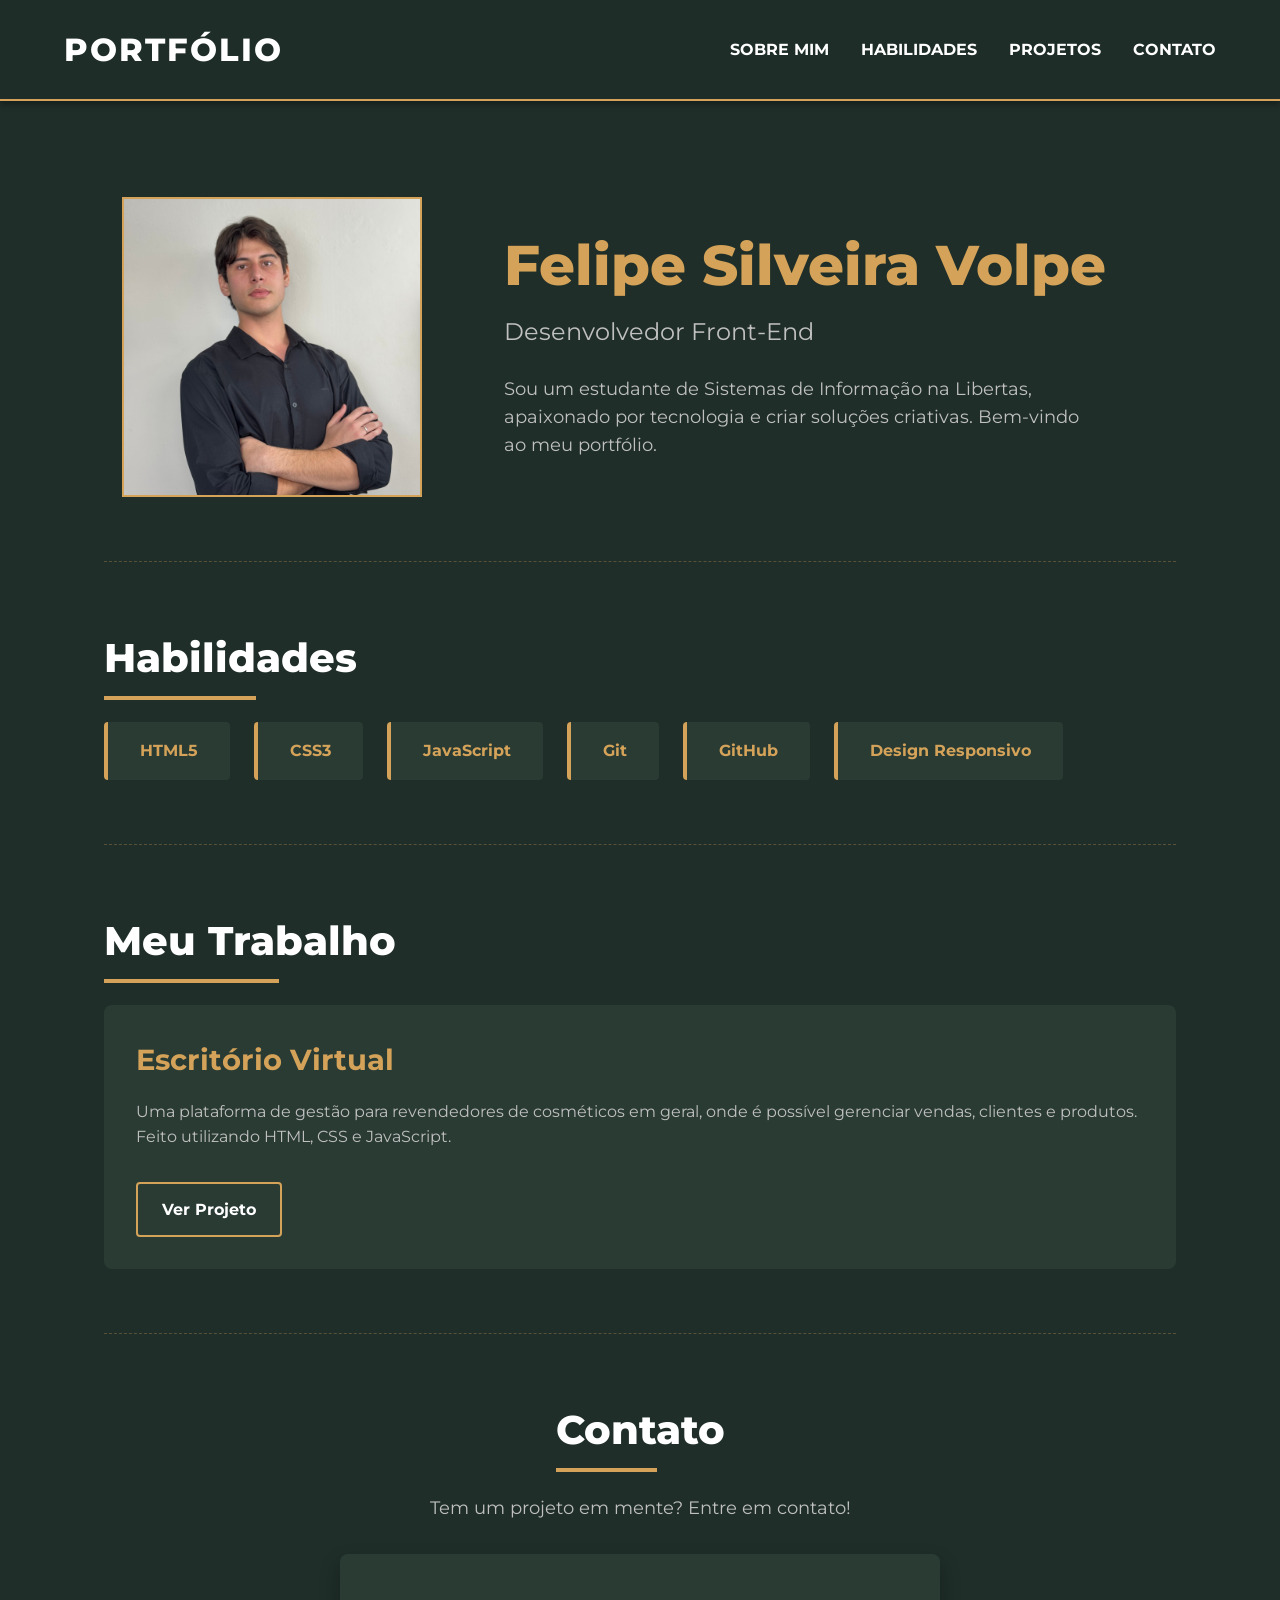
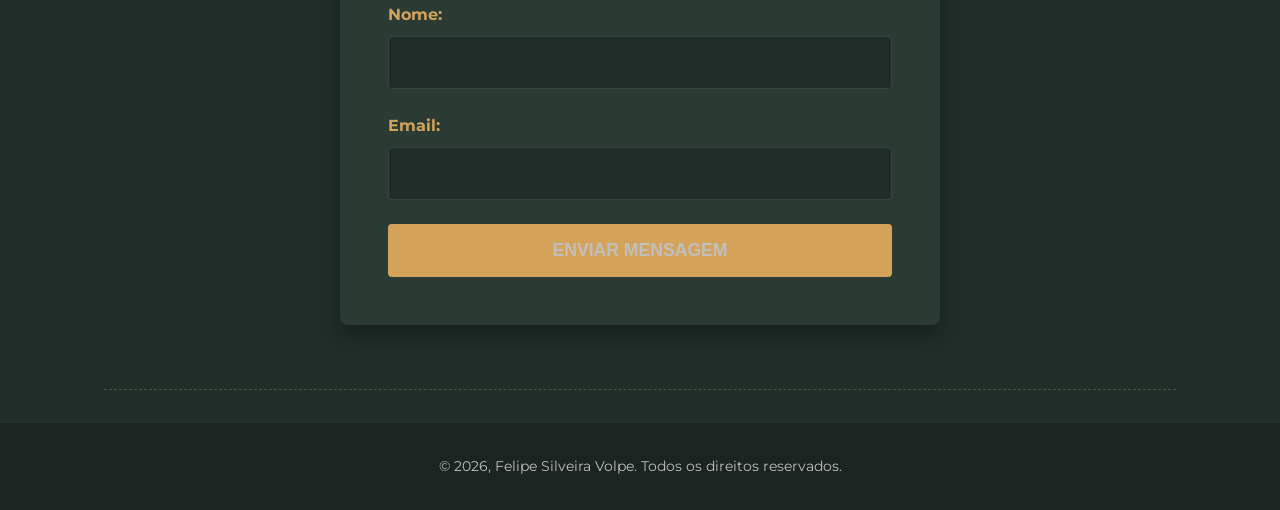
<file: index.html>
<!DOCTYPE html>
<html lang="pt-br">
<head>
    <meta charset="UTF-8">
    <meta name="viewport" content="width=device-width, initial-scale=1.0">
    <title>Portfólio</title>
    <link href="https://fonts.googleapis.com/css2?family=Montserrat:wght@400;700;800&display=swap" rel="stylesheet">
    <link rel="stylesheet" href="style.css">
    <script src="script.js" defer></script>
</head>
<body>
    <header class="cabecalhoPrincipal navegacaoFixa">
        <div class="logoPortifolio">PORTFÓLIO</div>
        <nav class="menuNavegacao">
            <a href="#sobre" class="linkNavegacao">Sobre mim</a>
            <a href="#habilidades" class="linkNavegacao">Habilidades</a>
            <a href="#projetos" class="linkNavegacao">Projetos</a>
            <a href="#contato" class="linkNavegacao">Contato</a>
        </nav>
    </header>

    <main class="conteudoPrincipal">
        <section id="sobre" class="secaoSobreMim">
            <div class="espacoFotoPerfil">
                <div class="molduraFoto">
                    <img src="foto.jpg" alt="Felipe Silveira Volpe" class="fotoPerfil">
                </div>
            </div>
            <div class="textoApresentacao">
                <h1 class="tituloApresentacao"><span class="destaqueTexto">Felipe Silveira Volpe</span></h1>
                <h2 class="subtituloApresentacao">Desenvolvedor Front-End</h2>
                <p class="paragrafoApresentacao">Sou um estudante de Sistemas de Informação na Libertas, apaixonado por tecnologia e criar soluções criativas. Bem-vindo ao meu portfólio.</p>
            </div>
        </section>

        <section id="habilidades" class="secaoHabilidades">
            <h2 class="tituloSecao">Habilidades</h2>
            <ul class="listaHabilidades">
                <li class="itemHabilidade">HTML5</li>
                <li class="itemHabilidade">CSS3</li>
                <li class="itemHabilidade">JavaScript</li>
                <li class="itemHabilidade">Git</li>
                <li class="itemHabilidade">GitHub</li>
                <li class="itemHabilidade">Design Responsivo</li>
            </ul>
        </section>

        <section id="projetos" class="secaoProjetos">
            <h2 class="tituloSecao">Meu Trabalho</h2>
            <div class="containerProjetos">
                <div class="cartaoProjeto">
                    <h3 class="tituloProjeto">Escritório Virtual</h3>
                    <p class="descricaoProjeto">Uma plataforma de gestão para revendedores de cosméticos em geral, onde é possível gerenciar vendas, clientes e produtos. Feito utilizando HTML, CSS e JavaScript.</p>
                    <a href="https://escritorio.upvendas.app" target="_blank" class="linkProjeto">Ver Projeto</a>
                </div>
            </div>
        </section>

        <section id="contato" class="secaoContato">
            <h2 class="tituloSecao">Contato</h2>
            <p class="textoContato">Tem um projeto em mente? Entre em contato!</p>
            <form class="formularioContato" id="formularioContatoId">
                <div class="grupoFormulario">
                    <label for="nome" class="rotuloFormulario">Nome:</label>
                    <input type="text" id="nome" name="nome" class="campoFormulario" required>
                </div>
                <div class="grupoFormulario">
                    <label for="email" class="rotuloFormulario">Email:</label>
                    <input type="email" id="email" name="email" class="campoFormulario" required>
                </div>
                <button type="submit" class="botaoEnviar">Enviar Mensagem</button>
            </form>
            <div id="mensagemConfirmacaoId" class="mensagemConfirmacao"></div>
        </section>
    </main>

    <footer class="rodapePrincipal">
        <p class="textoRodape">&copy; 2026, Felipe Silveira Volpe. Todos os direitos reservados.</p>
    </footer>
</body>
</html>
</file>
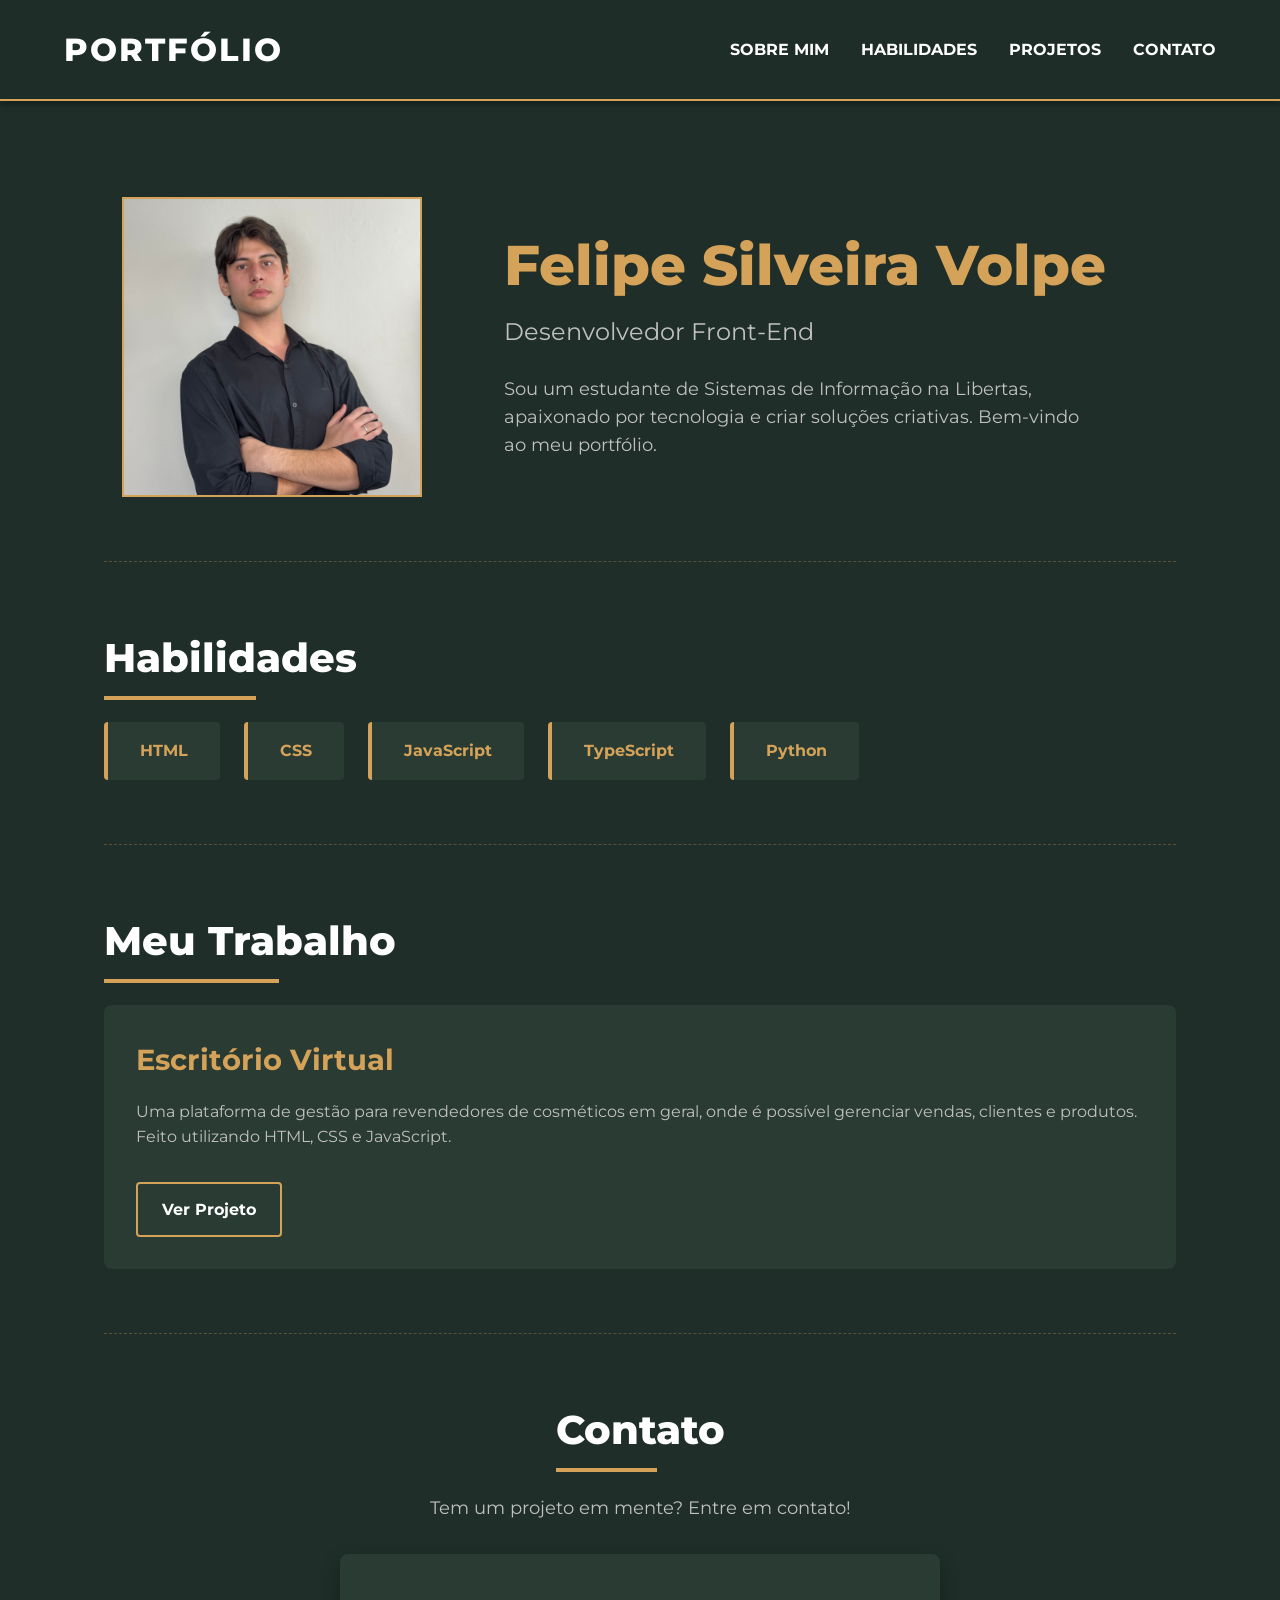
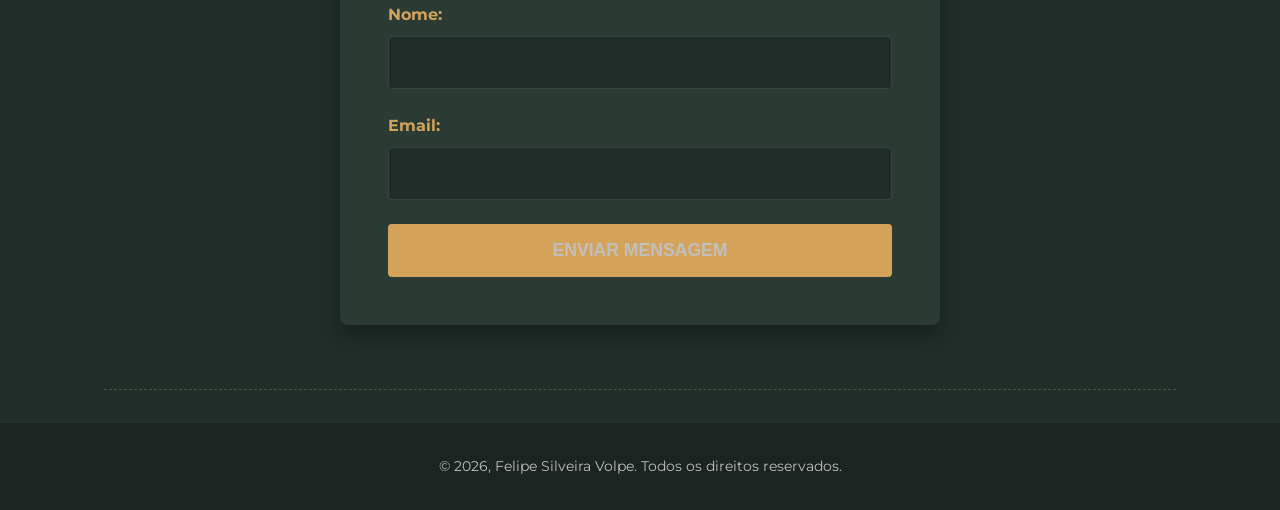
<file: trabalho_1obim/index.html>
<!DOCTYPE html>
<html lang="pt-br">

<head>
    <meta charset="UTF-8">
    <meta name="viewport" content="width=device-width, initial-scale=1.0">
    <title>Portfólio</title>
    <link href="https://fonts.googleapis.com/css2?family=Montserrat:wght@400;700;800&display=swap" rel="stylesheet">
    <link rel="stylesheet" href="style.css">
    <script src="script.js" defer></script>
</head>

<body>
    <header class="cabecalhoPrincipal navegacaoFixa">
        <div class="logoPortifolio">PORTFÓLIO</div>
        <nav class="menuNavegacao">
            <a href="#sobre" class="linkNavegacao">Sobre mim</a>
            <a href="#habilidades" class="linkNavegacao">Habilidades</a>
            <a href="#projetos" class="linkNavegacao">Projetos</a>
            <a href="#contato" class="linkNavegacao">Contato</a>
        </nav>
    </header>

    <main class="conteudoPrincipal">
        <section id="sobre" class="secaoSobreMim">
            <div class="espacoFotoPerfil">
                <div class="molduraFoto">
                    <img src="foto.jpg" alt="Felipe Silveira Volpe" class="fotoPerfil">
                </div>
            </div>
            <div class="textoApresentacao">
                <h1 class="tituloApresentacao"><span class="destaqueTexto">Felipe Silveira Volpe</span></h1>
                <h2 class="subtituloApresentacao">Desenvolvedor Front-End</h2>
                <p class="paragrafoApresentacao">Sou um estudante de Sistemas de Informação na Libertas, apaixonado por
                    tecnologia e criar soluções criativas. Bem-vindo ao meu portfólio.</p>
            </div>
        </section>

        <section id="habilidades" class="secaoHabilidades">
            <h2 class="tituloSecao">Habilidades</h2>
            <ul class="listaHabilidades">
                <li class="itemHabilidade">HTML</li>
                <li class="itemHabilidade">CSS</li>
                <li class="itemHabilidade">JavaScript</li>
                <li class="itemHabilidade">TypeScript</li>
                <li class="itemHabilidade">Python</li>
            </ul>
        </section>

        <section id="projetos" class="secaoProjetos">
            <h2 class="tituloSecao">Meu Trabalho</h2>
            <div class="containerProjetos">
                <div class="cartaoProjeto">
                    <h3 class="tituloProjeto">Escritório Virtual</h3>
                    <p class="descricaoProjeto">Uma plataforma de gestão para revendedores de cosméticos em geral, onde
                        é possível gerenciar vendas, clientes e produtos. Feito utilizando HTML, CSS e JavaScript.</p>
                    <a href="https://escritorio.upvendas.app" target="_blank" class="linkProjeto">Ver Projeto</a>
                </div>
            </div>
        </section>

        <section id="contato" class="secaoContato">
            <h2 class="tituloSecao">Contato</h2>
            <p class="textoContato">Tem um projeto em mente? Entre em contato!</p>
            <form class="formularioContato" id="formularioContatoId">
                <div class="grupoFormulario">
                    <label for="nome" class="rotuloFormulario">Nome:</label>
                    <input type="text" id="nome" name="nome" class="campoFormulario" required>
                </div>
                <div class="grupoFormulario">
                    <label for="email" class="rotuloFormulario">Email:</label>
                    <input type="email" id="email" name="email" class="campoFormulario" required>
                </div>
                <button type="submit" class="botaoEnviar">Enviar Mensagem</button>
            </form>
            <div id="mensagemConfirmacaoId" class="mensagemConfirmacao"></div>
        </section>
    </main>

    <footer class="rodapePrincipal">
        <p class="textoRodape">&copy; 2026, Felipe Silveira Volpe. Todos os direitos reservados.</p>
    </footer>
</body>

</html>
</file>
<file: style.css>
:root {
    --corFundo: #1F2E29;
    --corDestaque: #D4A359;
    --corTextoPrincipal: #FFFFFF;
    --corTextoSecundario: #C0C0C0;
    --corFundoSecundario: #2A3B34;
    --corLinhasDecorativas: #D4A359;
}


* {
    margin: 0;
    padding: 0;
    box-sizing: border-box;
}

body {
    font-family: 'Montserrat', sans-serif;
    background-color: var(--corFundo);
    color: var(--corTextoPrincipal);
    line-height: 1.6;
}


.cabecalhoPrincipal {
    background-color: rgba(31, 46, 41, 0.95);
    padding: 1.5rem 5%;
    display: flex;
    justify-content: space-between;
    align-items: center;
    border-bottom: 2px solid var(--corDestaque);
    box-shadow: 0 4px 6px rgba(0, 0, 0, 0.3);
}

.navegacaoFixa {
    position: sticky;
    top: 0;
    z-index: 1000;
    backdrop-filter: blur(5px);
}

.logoPortifolio {
    font-size: 2rem;
    font-weight: 800;
    color: var(--corTextoPrincipal);
    letter-spacing: 2px;
}

.menuNavegacao {
    display: flex;
    gap: 2rem;
}

.linkNavegacao {
    color: var(--corTextoPrincipal);
    text-decoration: none;
    font-weight: 700;
    font-size: 1rem;
    text-transform: uppercase;
    transition: color 0.3s ease;
    position: relative;
}

.linkNavegacao:hover {
    color: var(--corDestaque);
}


.conteudoPrincipal {
    padding: 2rem 5%;
    max-width: 1200px;
    margin: 0 auto;
}


.secaoSobreMim,
.secaoHabilidades,
.secaoProjetos,
.secaoContato {
    padding: 4rem 0;
    border-bottom: 1px dashed rgba(212, 163, 89, 0.3);
}

.tituloSecao {
    font-size: 2.5rem;
    color: var(--corTextoPrincipal);
    margin-bottom: 2rem;
    font-weight: 800;
    position: relative;
    display: inline-block;
}

.tituloSecao::before {
    content: '';
    position: absolute;
    left: 0;
    bottom: -10px;
    width: 60%;
    height: 4px;
    background-color: var(--corDestaque);
}


.secaoSobreMim {
    display: flex;
    align-items: center;
    gap: 4rem;
    flex-wrap: wrap;
}

.espacoFotoPerfil {
    flex: 1;
    min-width: 300px;
    display: flex;
    justify-content: center;
    position: relative;
}



.molduraFoto {
    width: 300px;
    height: 300px;
    background-color: var(--corFundoSecundario);
    display: flex;
    justify-content: center;
    align-items: center;
    border: 2px solid var(--corDestaque);
    overflow: hidden;
    position: relative;
}

.fotoPerfil {
    width: 100%;
    height: 100%;
    object-fit: cover;
}



.textoApresentacao {
    flex: 2;
    min-width: 300px;
}

.tituloApresentacao {
    font-size: 3.5rem;
    line-height: 1.1;
    margin-bottom: 1rem;
    font-weight: 800;
}

.destaqueTexto {
    color: var(--corDestaque);
}

.subtituloApresentacao {
    font-size: 1.5rem;
    color: var(--corTextoSecundario);
    margin-bottom: 1.5rem;
    font-weight: 400;
}

.paragrafoApresentacao {
    font-size: 1.1rem;
    color: var(--corTextoSecundario);
    max-width: 600px;
}


.listaHabilidades {
    display: flex;
    flex-wrap: wrap;
    gap: 1.5rem;
    list-style: none;
}

.itemHabilidade {
    background-color: var(--corFundoSecundario);
    padding: 1rem 2rem;
    border-radius: 4px;
    font-weight: 700;
    color: var(--corDestaque);
    border-left: 4px solid var(--corDestaque);
    cursor: default;
}


.containerProjetos {
    display: grid;
    grid-template-columns: repeat(auto-fit, minmax(300px, 1fr));
    gap: 2rem;
}

.cartaoProjeto {
    background-color: var(--corFundoSecundario);
    padding: 2rem;
    border-radius: 8px;
    transition: transform 0.3s ease, box-shadow 0.3s ease;
    position: relative;
    overflow: hidden;
}

.cartaoProjeto:hover {
    transform: translateY(-10px);
    box-shadow: 0 15px 30px rgba(0, 0, 0, 0.4);
}

.tituloProjeto {
    font-size: 1.8rem;
    margin-bottom: 1rem;
    color: var(--corDestaque);
}

.descricaoProjeto {
    color: var(--corTextoSecundario);
    margin-bottom: 2rem;
}

.linkProjeto {
    display: inline-block;
    padding: 0.8rem 1.5rem;
    background-color: transparent;
    color: var(--corTextoPrincipal);
    text-decoration: none;
    font-weight: 700;
    border: 2px solid var(--corDestaque);
    border-radius: 4px;
    transition: all 0.3s ease;
}

.linkProjeto:hover {
    background-color: var(--corDestaque);
    color: var(--corFundo);
}


.secaoContato {
    text-align: center;
}

.textoContato {
    color: var(--corTextoSecundario);
    margin-bottom: 2rem;
    font-size: 1.1rem;
}

.formularioContato {
    max-width: 600px;
    margin: 0 auto;
    text-align: left;
    background-color: var(--corFundoSecundario);
    padding: 3rem;
    border-radius: 8px;
    box-shadow: 0 10px 20px rgba(0, 0, 0, 0.3);
}

.grupoFormulario {
    margin-bottom: 1.5rem;
}

.rotuloFormulario {
    display: block;
    margin-bottom: 0.5rem;
    font-weight: 700;
    color: var(--corDestaque);
}

.campoFormulario {
    width: 100%;
    padding: 1rem;
    background-color: var(--corFundo);
    border: 1px solid rgba(255, 255, 255, 0.1);
    border-radius: 4px;
    color: var(--corTextoPrincipal);
    font-family: 'Montserrat', sans-serif;
    font-size: 1rem;
    transition: border-color 0.3s ease, box-shadow 0.3s ease;
}

.campoFormulario:focus {
    outline: none;
    border-color: var(--corDestaque);
    box-shadow: 0 0 8px rgba(212, 163, 89, 0.4);
}

.botaoEnviar {
    display: block;
    width: 100%;
    padding: 1rem;
    background-color: var(--corDestaque);
    color: var(--corTextoSecundario);
    border: none;
    border-radius: 4px;
    font-weight: 800;
    font-size: 1.1rem;
    text-transform: uppercase;
    cursor: pointer;
    transition: background-color 0.3s ease, transform 0.2s ease;
}

.botaoEnviar:active {
    transform: scale(0.98);
}

.mensagemConfirmacao {
    margin-top: 2rem;
    padding: 1rem;
    border-radius: 4px;
    font-weight: 700;
    display: none;
}

.mensagemConfirmacao.sucesso {
    display: block;
    background-color: rgba(46, 204, 113, 0.2);
    color: #2ecc71;
    border: 1px solid #2ecc71;
}


.rodapePrincipal {
    text-align: center;
    padding: 2rem;
    background-color: #1a2521;
    border-top: 1px solid rgba(255, 255, 255, 0.05);
}

.textoRodape {
    color: var(--corTextoSecundario);
    font-size: 0.9rem;
}
</file>
<file: trabalho_1obim/style.css>
:root {
    --corFundo: #1F2E29;
    --corDestaque: #D4A359;
    --corTextoPrincipal: #FFFFFF;
    --corTextoSecundario: #C0C0C0;
    --corFundoSecundario: #2A3B34;
    --corLinhasDecorativas: #D4A359;
}


* {
    margin: 0;
    padding: 0;
    box-sizing: border-box;
}

body {
    font-family: 'Montserrat', sans-serif;
    background-color: var(--corFundo);
    color: var(--corTextoPrincipal);
    line-height: 1.6;
}


.cabecalhoPrincipal {
    background-color: rgba(31, 46, 41, 0.95);
    padding: 1.5rem 5%;
    display: flex;
    justify-content: space-between;
    align-items: center;
    border-bottom: 2px solid var(--corDestaque);
    box-shadow: 0 4px 6px rgba(0, 0, 0, 0.3);
}

.navegacaoFixa {
    position: sticky;
    top: 0;
    z-index: 1000;
    backdrop-filter: blur(5px);
}

.logoPortifolio {
    font-size: 2rem;
    font-weight: 800;
    color: var(--corTextoPrincipal);
    letter-spacing: 2px;
}

.menuNavegacao {
    display: flex;
    gap: 2rem;
}

.linkNavegacao {
    color: var(--corTextoPrincipal);
    text-decoration: none;
    font-weight: 700;
    font-size: 1rem;
    text-transform: uppercase;
    transition: color 0.3s ease;
    position: relative;
}

.linkNavegacao:hover {
    color: var(--corDestaque);
}


.conteudoPrincipal {
    padding: 2rem 5%;
    max-width: 1200px;
    margin: 0 auto;
}


.secaoSobreMim,
.secaoHabilidades,
.secaoProjetos,
.secaoContato {
    padding: 4rem 0;
    border-bottom: 1px dashed rgba(212, 163, 89, 0.3);
}

.tituloSecao {
    font-size: 2.5rem;
    color: var(--corTextoPrincipal);
    margin-bottom: 2rem;
    font-weight: 800;
    position: relative;
    display: inline-block;
}

.tituloSecao::before {
    content: '';
    position: absolute;
    left: 0;
    bottom: -10px;
    width: 60%;
    height: 4px;
    background-color: var(--corDestaque);
}


.secaoSobreMim {
    display: flex;
    align-items: center;
    gap: 4rem;
    flex-wrap: wrap;
}

.espacoFotoPerfil {
    flex: 1;
    min-width: 300px;
    display: flex;
    justify-content: center;
    position: relative;
}



.molduraFoto {
    width: 300px;
    height: 300px;
    background-color: var(--corFundoSecundario);
    display: flex;
    justify-content: center;
    align-items: center;
    border: 2px solid var(--corDestaque);
    overflow: hidden;
    position: relative;
}

.fotoPerfil {
    width: 100%;
    height: 100%;
    object-fit: cover;
}



.textoApresentacao {
    flex: 2;
    min-width: 300px;
}

.tituloApresentacao {
    font-size: 3.5rem;
    line-height: 1.1;
    margin-bottom: 1rem;
    font-weight: 800;
}

.destaqueTexto {
    color: var(--corDestaque);
}

.subtituloApresentacao {
    font-size: 1.5rem;
    color: var(--corTextoSecundario);
    margin-bottom: 1.5rem;
    font-weight: 400;
}

.paragrafoApresentacao {
    font-size: 1.1rem;
    color: var(--corTextoSecundario);
    max-width: 600px;
}


.listaHabilidades {
    display: flex;
    flex-wrap: wrap;
    gap: 1.5rem;
    list-style: none;
}

.itemHabilidade {
    background-color: var(--corFundoSecundario);
    padding: 1rem 2rem;
    border-radius: 4px;
    font-weight: 700;
    color: var(--corDestaque);
    border-left: 4px solid var(--corDestaque);
    cursor: default;
}


.containerProjetos {
    display: grid;
    grid-template-columns: repeat(auto-fit, minmax(300px, 1fr));
    gap: 2rem;
}

.cartaoProjeto {
    background-color: var(--corFundoSecundario);
    padding: 2rem;
    border-radius: 8px;
    transition: transform 0.3s ease, box-shadow 0.3s ease;
    position: relative;
    overflow: hidden;
}

.cartaoProjeto:hover {
    transform: translateY(-10px);
    box-shadow: 0 15px 30px rgba(0, 0, 0, 0.4);
}

.tituloProjeto {
    font-size: 1.8rem;
    margin-bottom: 1rem;
    color: var(--corDestaque);
}

.descricaoProjeto {
    color: var(--corTextoSecundario);
    margin-bottom: 2rem;
}

.linkProjeto {
    display: inline-block;
    padding: 0.8rem 1.5rem;
    background-color: transparent;
    color: var(--corTextoPrincipal);
    text-decoration: none;
    font-weight: 700;
    border: 2px solid var(--corDestaque);
    border-radius: 4px;
    transition: all 0.3s ease;
}

.linkProjeto:hover {
    background-color: var(--corDestaque);
    color: var(--corFundo);
}


.secaoContato {
    text-align: center;
}

.textoContato {
    color: var(--corTextoSecundario);
    margin-bottom: 2rem;
    font-size: 1.1rem;
}

.formularioContato {
    max-width: 600px;
    margin: 0 auto;
    text-align: left;
    background-color: var(--corFundoSecundario);
    padding: 3rem;
    border-radius: 8px;
    box-shadow: 0 10px 20px rgba(0, 0, 0, 0.3);
}

.grupoFormulario {
    margin-bottom: 1.5rem;
}

.rotuloFormulario {
    display: block;
    margin-bottom: 0.5rem;
    font-weight: 700;
    color: var(--corDestaque);
}

.campoFormulario {
    width: 100%;
    padding: 1rem;
    background-color: var(--corFundo);
    border: 1px solid rgba(255, 255, 255, 0.1);
    border-radius: 4px;
    color: var(--corTextoPrincipal);
    font-family: 'Montserrat', sans-serif;
    font-size: 1rem;
    transition: border-color 0.3s ease, box-shadow 0.3s ease;
}

.campoFormulario:focus {
    outline: none;
    border-color: var(--corDestaque);
    box-shadow: 0 0 8px rgba(212, 163, 89, 0.4);
}

.botaoEnviar {
    display: block;
    width: 100%;
    padding: 1rem;
    background-color: var(--corDestaque);
    color: var(--corTextoSecundario);
    border: none;
    border-radius: 4px;
    font-weight: 800;
    font-size: 1.1rem;
    text-transform: uppercase;
    cursor: pointer;
    transition: background-color 0.3s ease, transform 0.2s ease;
}

.botaoEnviar:active {
    transform: scale(0.98);
}

.mensagemConfirmacao {
    margin-top: 2rem;
    padding: 1rem;
    border-radius: 4px;
    font-weight: 700;
    display: none;
}

.mensagemConfirmacao.sucesso {
    display: block;
    background-color: rgba(46, 204, 113, 0.2);
    color: #2ecc71;
    border: 1px solid #2ecc71;
}


.rodapePrincipal {
    text-align: center;
    padding: 2rem;
    background-color: #1a2521;
    border-top: 1px solid rgba(255, 255, 255, 0.05);
}

.textoRodape {
    color: var(--corTextoSecundario);
    font-size: 0.9rem;
}
</file>
